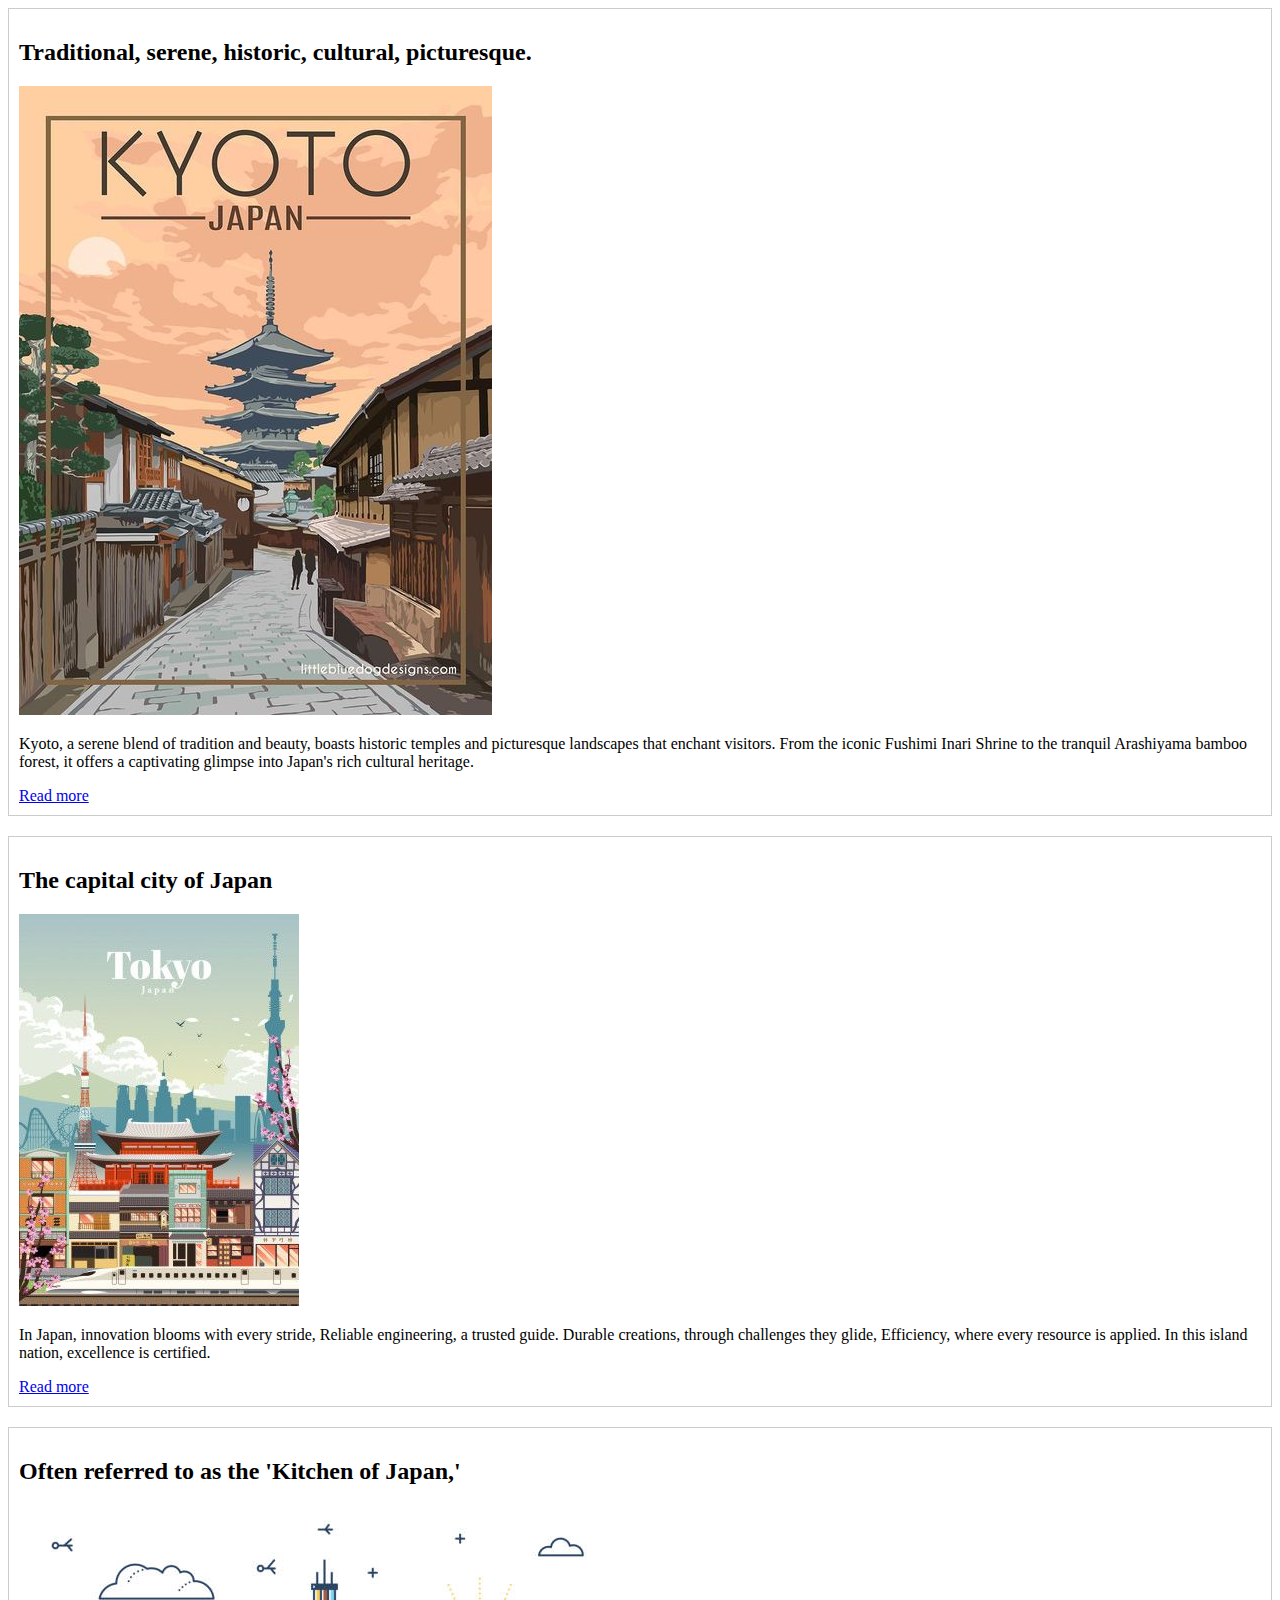
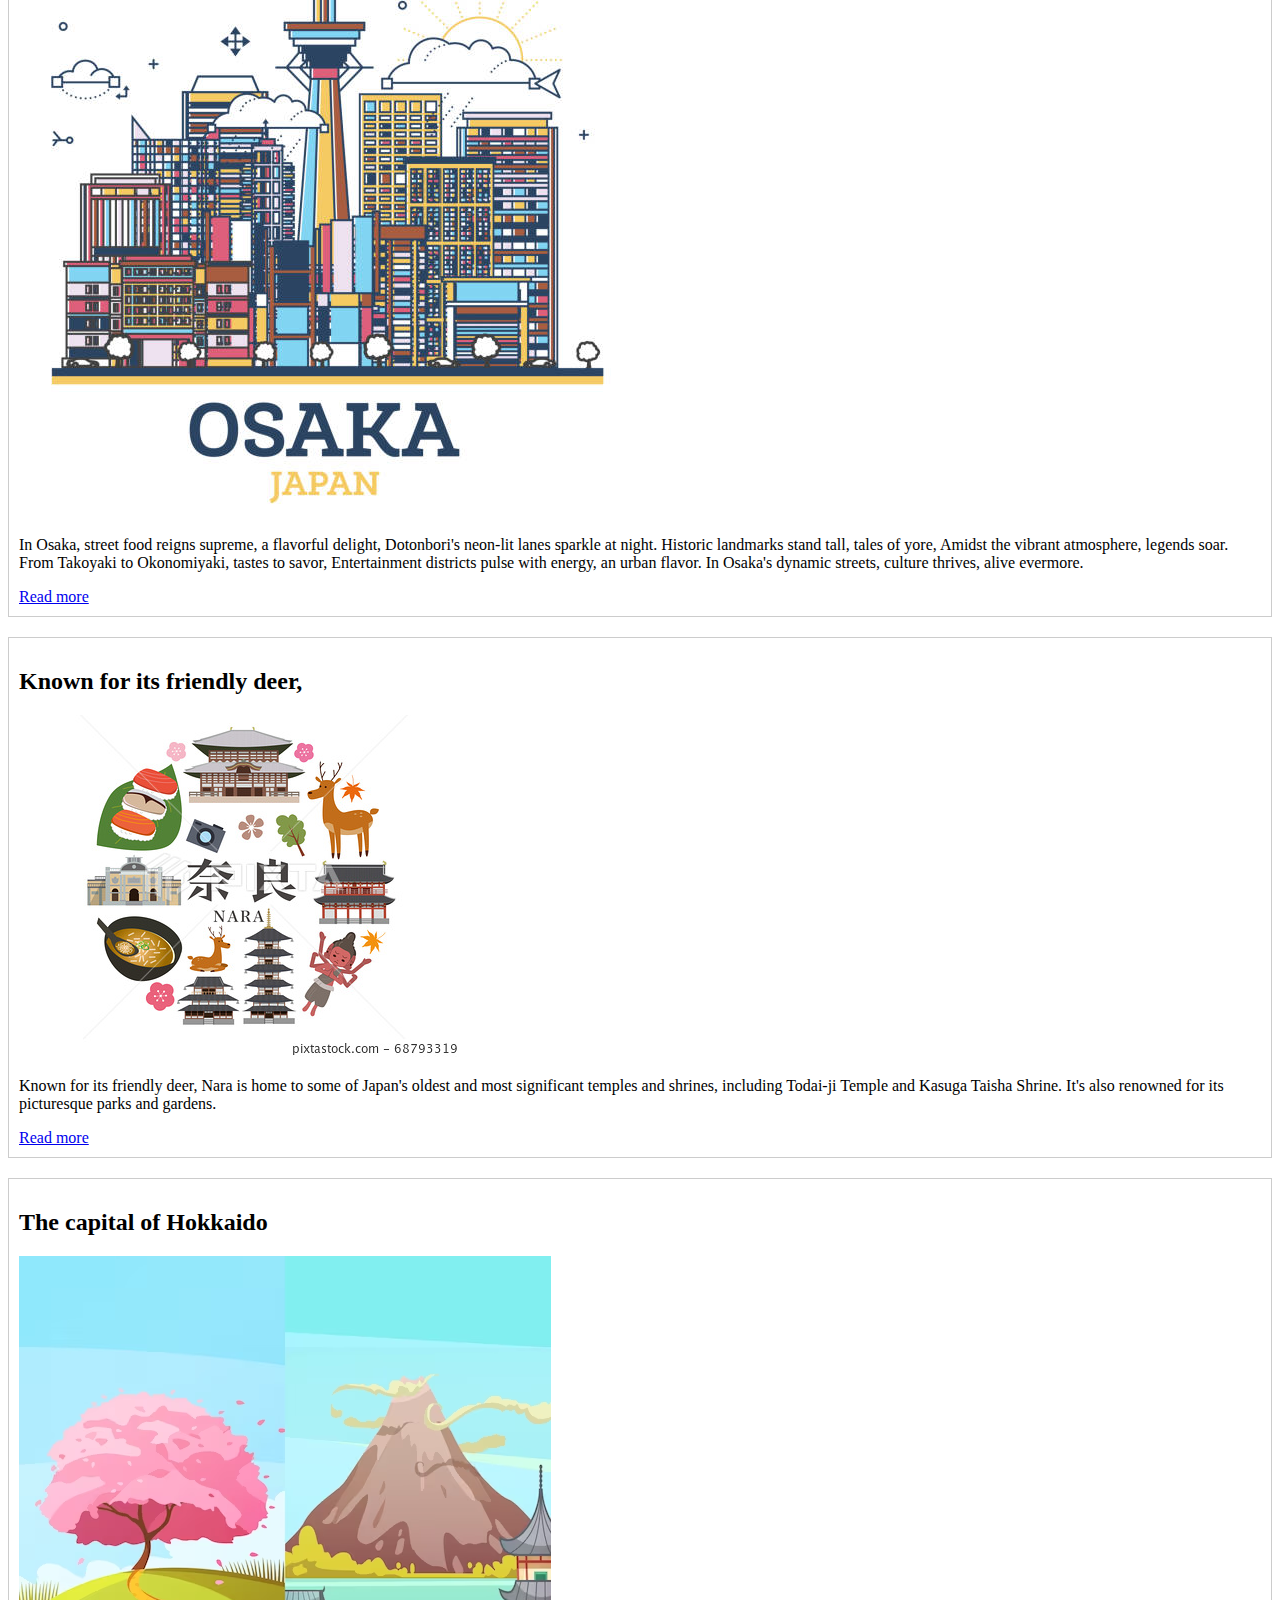
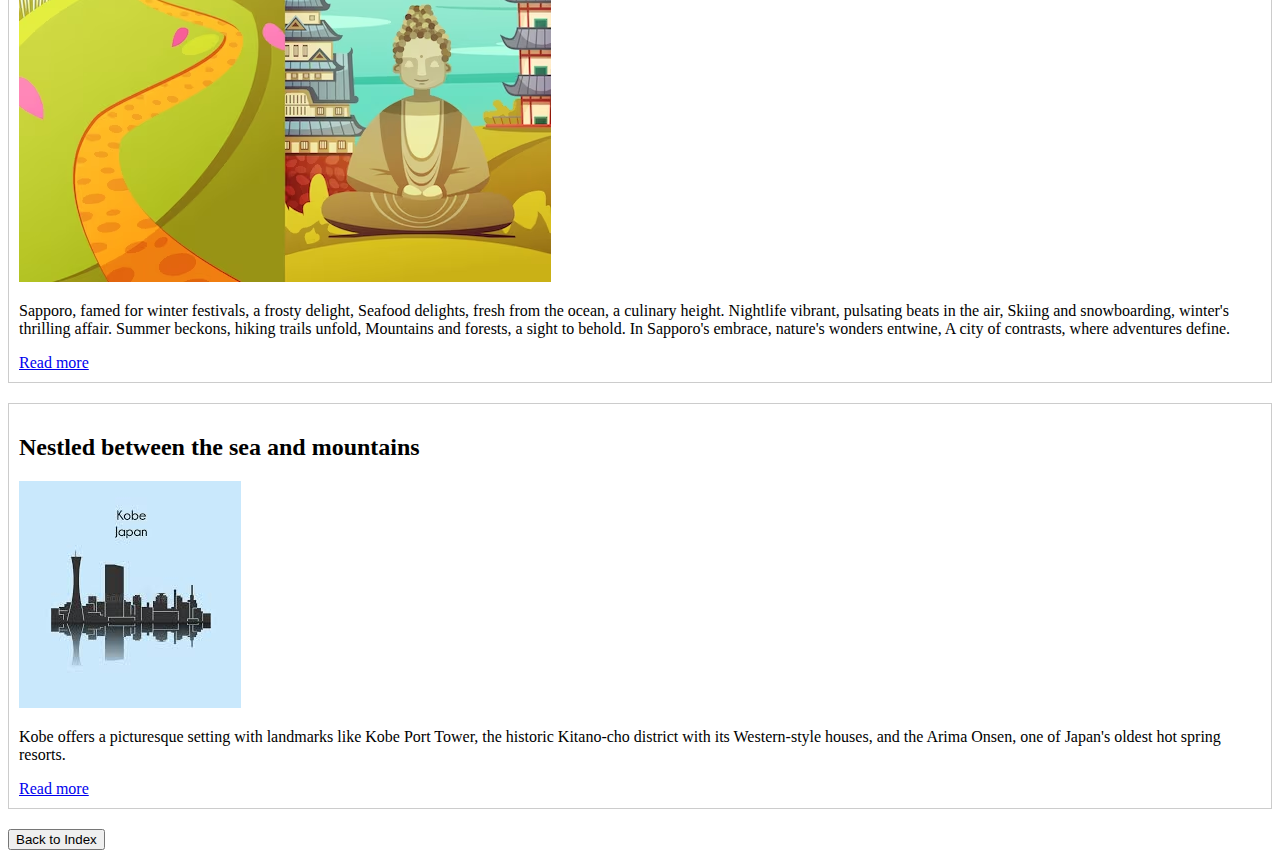
<file: index1.html>
<!DOCTYPE html>
<html lang="en">
<head>
    <meta charset="UTF-8">
    <meta name="viewport" content="width=device-width, initial-scale=1.0">
    <title>Blog Posts</title>
    <style>
        /* Add CSS styles for better presentation */
        /* Style as per your requirements */
        .blog-post {
            border: 1px solid #ccc;
            margin-bottom: 20px;
            padding: 10px;
        }
        .blog-post img {
            max-width: 100%;
        }
    </style>
</head>
<body>
    <div id="blog-posts-container"></div>

    <button onclick="goBack()">Back to Index</button>

    <script src="script.js"></script>

    <script>
        function goBack() {
            window.history.back();
        }
    </script>
</body>
</html>
</file>
